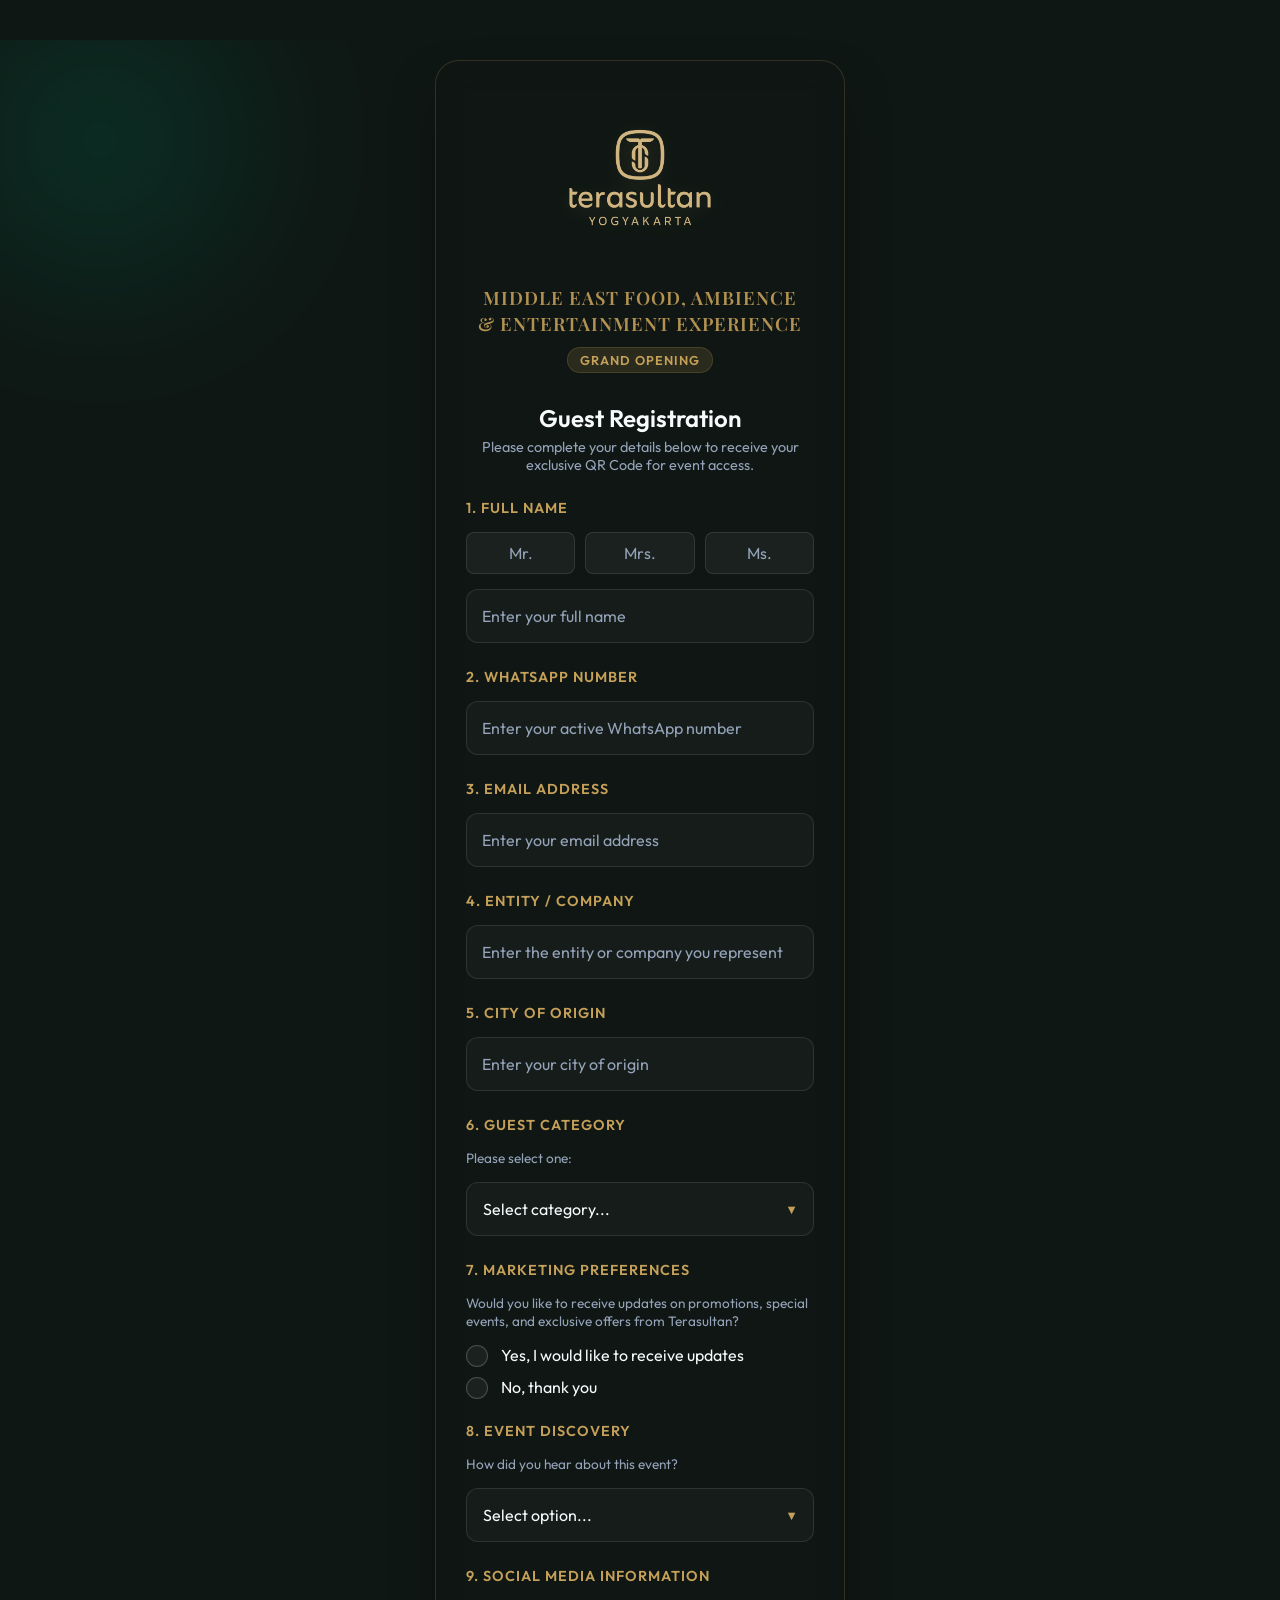
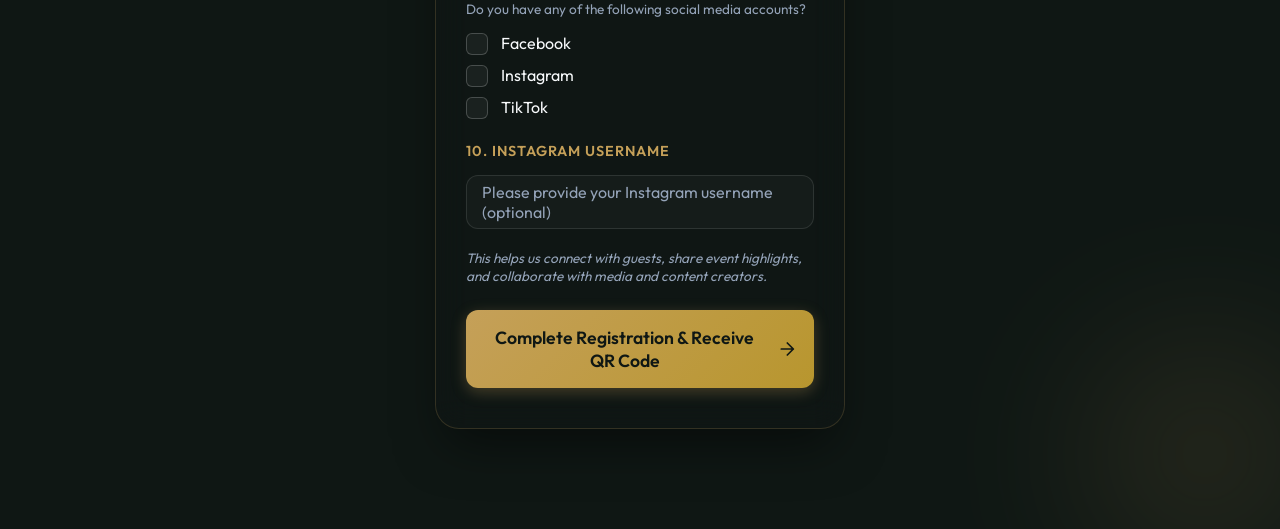
<file: index.html>
<!DOCTYPE html>
<html lang="id">
<head>
    <meta charset="UTF-8">
    <meta name="viewport" content="width=device-width, initial-scale=1.0">
    <title>Terasultan - Registrasi Grand Opening</title>
    <meta name="description" content="RSVP Grand Opening Terasultan Arabian Modern Restaurant.">
    <link rel="preconnect" href="https://fonts.googleapis.com">
    <link rel="preconnect" href="https://fonts.gstatic.com" crossorigin>
    <link href="https://fonts.googleapis.com/css2?family=Outfit:wght@300;400;500;600&family=Playfair+Display:wght@500;600;700&display=swap" rel="stylesheet">
    <link rel="stylesheet" href="style.css">
</head>
<body>
    <div class="background-elements">
        <div class="circle circle-1"></div>
        <div class="circle circle-2"></div>
    </div>

    <main class="container">
        <div class="glass-card" id="registration-card">
            <header class="header">
                <img src="Yogya-03.png" alt="Logo Terasultan" class="logo-image">
                <p class="tagline">MIDDLE EAST FOOD, AMBIENCE<br>& ENTERTAINMENT EXPERIENCE</p>
                <div class="badge" style="display:inline-block; margin-top:10px; padding: 4px 12px; background: rgba(197,160,89,0.15); color: var(--gold); border: 1px solid var(--card-border); border-radius: 20px; font-size: 0.8rem; font-weight: 600; letter-spacing: 1px;">GRAND OPENING</div>
            </header>

            <form id="registration-form" class="form" novalidate>
                <div class="form-header">
                    <h2>Guest Registration</h2>
                    <p>Please complete your details below to receive your exclusive QR Code for event access.</p>
                </div>

                <!-- 1. FULL NAME & TITLE -->
                <div class="form-group">
                    <label class="section-label">1. FULL NAME</label>
                    <div class="pill-group">
                        <input type="radio" id="title-mr" name="title" value="Mr." required>
                        <label for="title-mr" class="pill-label">Mr.</label>
                        
                        <input type="radio" id="title-mrs" name="title" value="Mrs.">
                        <label for="title-mrs" class="pill-label">Mrs.</label>
                        
                        <input type="radio" id="title-ms" name="title" value="Ms.">
                        <label for="title-ms" class="pill-label">Ms.</label>
                    </div>
                    <div class="input-group mt-2">
                        <input type="text" id="name" name="name" required placeholder=" ">
                        <label for="name">Enter your full name</label>
                    </div>
                </div>

                <!-- 2. WHATSAPP NUMBER -->
                <div class="form-group">
                    <label class="section-label">2. WHATSAPP NUMBER</label>
                    <div class="input-group mt-1">
                        <input type="tel" id="phone" name="phone" required placeholder=" ">
                        <label for="phone">Enter your active WhatsApp number</label>
                    </div>
                </div>

                <!-- 3. EMAIL ADDRESS -->
                <div class="form-group">
                    <label class="section-label">3. EMAIL ADDRESS</label>
                    <div class="input-group mt-1">
                        <input type="email" id="email" name="email" required placeholder=" ">
                        <label for="email">Enter your email address</label>
                    </div>
                </div>

                <!-- 4. ENTITY / COMPANY -->
                <div class="form-group">
                    <label class="section-label">4. ENTITY / COMPANY</label>
                    <div class="input-group mt-1">
                        <input type="text" id="company" name="company" required placeholder=" ">
                        <label for="company">Enter the entity or company you represent</label>
                    </div>
                </div>

                <!-- 5. CITY OF ORIGIN -->
                <div class="form-group">
                    <label class="section-label">5. CITY OF ORIGIN</label>
                    <div class="input-group mt-1">
                        <input type="text" id="city" name="city" list="cities" required placeholder=" ">
                        <label for="city">Enter your city of origin</label>
                    </div>
                    <datalist id="cities">
                        <option value="Kabupaten Aceh Barat">
                        <option value="Kabupaten Aceh Timur">
                        <option value="Kabupaten Buru Selatan">
                        <option value="Kabupaten Buton">
                        <option value="Kabupaten Buton Utara">
                        <option value="Kabupaten Ciamis">
                        <option value="Kabupaten Cianjur">
                        <option value="Kabupaten Cilacap">
                        <option value="Kota Cilegon">
                        <option value="Kota Cimahi">
                        <option value="Kabupaten Cirebon">
                        <option value="Kota Cirebon">
                        <option value="Kabupaten Aceh Utara">
                        <option value="Kabupaten Dairi">
                        <option value="Kabupaten Deiyai (Deliyai)">
                        <option value="Kabupaten Deli Serdang">
                        <option value="Kabupaten Demak">
                        <option value="Kota Denpasar">
                        <option value="Kota Depok">
                        <option value="Kabupaten Dharmasraya">
                        <option value="Kabupaten Dogiyai">
                        <option value="Kabupaten Dompu">
                        <option value="Kabupaten Donggala">
                        <option value="Kabupaten Agam">
                        <option value="Kota Dumai">
                        <option value="Kabupaten Empat Lawang">
                        <option value="Kabupaten Ende">
                        <option value="Kabupaten Enrekang">
                        <option value="Kabupaten Fakfak">
                        <option value="Kabupaten Flores Timur">
                        <option value="Kabupaten Garut">
                        <option value="Kabupaten Gayo Lues">
                        <option value="Kabupaten Gianyar">
                        <option value="Kabupaten Gorontalo">
                        <option value="Kabupaten Alor">
                        <option value="Kota Gorontalo">
                        <option value="Kabupaten Gorontalo Utara">
                        <option value="Kabupaten Gowa">
                        <option value="Kabupaten Gresik">
                        <option value="Kabupaten Grobogan">
                        <option value="Kabupaten Gunung Kidul">
                        <option value="Kabupaten Gunung Mas">
                        <option value="Kota Gunungsitoli">
                        <option value="Kabupaten Halmahera Barat">
                        <option value="Kabupaten Halmahera Selatan">
                        <option value="Kota Ambon">
                        <option value="Kabupaten Halmahera Tengah">
                        <option value="Kabupaten Halmahera Timur">
                        <option value="Kabupaten Halmahera Utara">
                        <option value="Kabupaten Hulu Sungai Selatan">
                        <option value="Kabupaten Hulu Sungai Tengah">
                        <option value="Kabupaten Hulu Sungai Utara">
                        <option value="Kabupaten Humbang Hasundutan">
                        <option value="Kabupaten Indragiri Hilir">
                        <option value="Kabupaten Indragiri Hulu">
                        <option value="Kabupaten Indramayu">
                        <option value="Kabupaten Asahan">
                        <option value="Kabupaten Intan Jaya">
                        <option value="Kota Jakarta Barat">
                        <option value="Kota Jakarta Pusat">
                        <option value="Kota Jakarta Selatan">
                        <option value="Kota Jakarta Timur">
                        <option value="Kota Jakarta Utara">
                        <option value="Kota Jambi">
                        <option value="Kabupaten Jayapura">
                        <option value="Kota Jayapura">
                        <option value="Kabupaten Jayawijaya">
                        <option value="Kabupaten Asmat">
                        <option value="Kabupaten Jember">
                        <option value="Kabupaten Jembrana">
                        <option value="Kabupaten Jeneponto">
                        <option value="Kabupaten Jepara">
                        <option value="Kabupaten Jombang">
                        <option value="Kabupaten Kaimana">
                        <option value="Kabupaten Kampar">
                        <option value="Kabupaten Kapuas">
                        <option value="Kabupaten Kapuas Hulu">
                        <option value="Kabupaten Karanganyar">
                        <option value="Kabupaten Badung">
                        <option value="Kabupaten Karangasem">
                        <option value="Kabupaten Karawang">
                        <option value="Kabupaten Karimun">
                        <option value="Kabupaten Karo">
                        <option value="Kabupaten Katingan">
                        <option value="Kabupaten Kaur">
                        <option value="Kabupaten Kayong Utara">
                        <option value="Kabupaten Kebumen">
                        <option value="Kabupaten Kediri">
                        <option value="Kota Kediri">
                        <option value="Kabupaten Balangan">
                        <option value="Kabupaten Keerom">
                        <option value="Kabupaten Kendal">
                        <option value="Kota Kendari">
                        <option value="Kabupaten Kepahiang">
                        <option value="Kabupaten Kepulauan Anambas">
                        <option value="Kabupaten Kepulauan Aru">
                        <option value="Kabupaten Kepulauan Mentawai">
                        <option value="Kabupaten Kepulauan Meranti">
                        <option value="Kabupaten Kepulauan Sangihe">
                        <option value="Kabupaten Kepulauan Seribu">
                        <option value="Kota Balikpapan">
                        <option value="Kabupaten Kepulauan Siau Tagulandang Biaro (Sitaro)">
                        <option value="Kabupaten Kepulauan Sula">
                        <option value="Kabupaten Kepulauan Talaud">
                        <option value="Kabupaten Kepulauan Yapen (Yapen Waropen)">
                        <option value="Kabupaten Kerinci">
                        <option value="Kabupaten Ketapang">
                        <option value="Kabupaten Klaten">
                        <option value="Kabupaten Klungkung">
                        <option value="Kabupaten Kolaka">
                        <option value="Kabupaten Kolaka Utara">
                        <option value="Kabupaten Aceh Barat Daya">
                        <option value="Kota Banda Aceh">
                        <option value="Kabupaten Konawe">
                        <option value="Kabupaten Konawe Selatan">
                        <option value="Kabupaten Konawe Utara">
                        <option value="Kabupaten Kotabaru">
                        <option value="Kota Kotamobagu">
                        <option value="Kabupaten Kotawaringin Barat">
                        <option value="Kabupaten Kotawaringin Timur">
                        <option value="Kabupaten Kuantan Singingi">
                        <option value="Kabupaten Kubu Raya">
                        <option value="Kabupaten Kudus">
                        <option value="Kota Bandar Lampung">
                        <option value="Kabupaten Kulon Progo">
                        <option value="Kabupaten Kuningan">
                        <option value="Kabupaten Kupang">
                        <option value="Kota Kupang">
                        <option value="Kabupaten Kutai Barat">
                        <option value="Kabupaten Kutai Kartanegara">
                        <option value="Kabupaten Kutai Timur">
                        <option value="Kabupaten Labuhan Batu">
                        <option value="Kabupaten Labuhan Batu Selatan">
                        <option value="Kabupaten Labuhan Batu Utara">
                        <option value="Kabupaten Bandung">
                        <option value="Kabupaten Lahat">
                        <option value="Kabupaten Lamandau">
                        <option value="Kabupaten Lamongan">
                        <option value="Kabupaten Lampung Barat">
                        <option value="Kabupaten Lampung Selatan">
                        <option value="Kabupaten Lampung Tengah">
                        <option value="Kabupaten Lampung Timur">
                        <option value="Kabupaten Lampung Utara">
                        <option value="Kabupaten Landak">
                        <option value="Kabupaten Langkat">
                        <option value="Kota Bandung">
                        <option value="Kota Langsa">
                        <option value="Kabupaten Lanny Jaya">
                        <option value="Kabupaten Lebak">
                        <option value="Kabupaten Lebong">
                        <option value="Kabupaten Lembata">
                        <option value="Kota Lhokseumawe">
                        <option value="Kabupaten Lima Puluh Koto/Kota">
                        <option value="Kabupaten Lingga">
                        <option value="Kabupaten Lombok Barat">
                        <option value="Kabupaten Lombok Tengah">
                        <option value="Kabupaten Bandung Barat">
                        <option value="Kabupaten Lombok Timur">
                        <option value="Kabupaten Lombok Utara">
                        <option value="Kota Lubuk Linggau">
                        <option value="Kabupaten Lumajang">
                        <option value="Kabupaten Luwu">
                        <option value="Kabupaten Luwu Timur">
                        <option value="Kabupaten Luwu Utara">
                        <option value="Kabupaten Madiun">
                        <option value="Kota Madiun">
                        <option value="Kabupaten Magelang">
                        <option value="Kabupaten Banggai">
                        <option value="Kota Magelang">
                        <option value="Kabupaten Magetan">
                        <option value="Kabupaten Majalengka">
                        <option value="Kabupaten Majene">
                        <option value="Kota Makassar">
                        <option value="Kabupaten Malang">
                        <option value="Kota Malang">
                        <option value="Kabupaten Malinau">
                        <option value="Kabupaten Maluku Barat Daya">
                        <option value="Kabupaten Maluku Tengah">
                        <option value="Kabupaten Banggai Kepulauan">
                        <option value="Kabupaten Maluku Tenggara">
                        <option value="Kabupaten Maluku Tenggara Barat">
                        <option value="Kabupaten Mamasa">
                        <option value="Kabupaten Mamberamo Raya">
                        <option value="Kabupaten Mamberamo Tengah">
                        <option value="Kabupaten Mamuju">
                        <option value="Kabupaten Mamuju Utara">
                        <option value="Kota Manado">
                        <option value="Kabupaten Mandailing Natal">
                        <option value="Kabupaten Manggarai">
                        <option value="Kabupaten Bangka">
                        <option value="Kabupaten Manggarai Barat">
                        <option value="Kabupaten Manggarai Timur">
                        <option value="Kabupaten Manokwari">
                        <option value="Kabupaten Manokwari Selatan">
                        <option value="Kabupaten Mappi">
                        <option value="Kabupaten Maros">
                        <option value="Kota Mataram">
                        <option value="Kabupaten Maybrat">
                        <option value="Kota Medan">
                        <option value="Kabupaten Melawi">
                        <option value="Kabupaten Bangka Barat">
                        <option value="Kabupaten Merangin">
                        <option value="Kabupaten Merauke">
                        <option value="Kabupaten Mesuji">
                        <option value="Kota Metro">
                        <option value="Kabupaten Mimika">
                        <option value="Kabupaten Minahasa">
                        <option value="Kabupaten Minahasa Selatan">
                        <option value="Kabupaten Minahasa Tenggara">
                        <option value="Kabupaten Minahasa Utara">
                        <option value="Kabupaten Mojokerto">
                        <option value="Kabupaten Bangka Selatan">
                        <option value="Kota Mojokerto">
                        <option value="Kabupaten Morowali">
                        <option value="Kabupaten Muara Enim">
                        <option value="Kabupaten Muaro Jambi">
                        <option value="Kabupaten Muko Muko">
                        <option value="Kabupaten Muna">
                        <option value="Kabupaten Murung Raya">
                        <option value="Kabupaten Musi Banyuasin">
                        <option value="Kabupaten Musi Rawas">
                        <option value="Kabupaten Nabire">
                        <option value="Kabupaten Aceh Besar">
                        <option value="Kabupaten Bangka Tengah">
                        <option value="Kabupaten Nagan Raya">
                        <option value="Kabupaten Nagekeo">
                        <option value="Kabupaten Natuna">
                        <option value="Kabupaten Nduga">
                        <option value="Kabupaten Ngada">
                        <option value="Kabupaten Nganjuk">
                        <option value="Kabupaten Ngawi">
                        <option value="Kabupaten Nias">
                        <option value="Kabupaten Nias Barat">
                        <option value="Kabupaten Nias Selatan">
                        <option value="Kabupaten Bangkalan">
                        <option value="Kabupaten Nias Utara">
                        <option value="Kabupaten Nunukan">
                        <option value="Kabupaten Ogan Ilir">
                        <option value="Kabupaten Ogan Komering Ilir">
                        <option value="Kabupaten Ogan Komering Ulu">
                        <option value="Kabupaten Ogan Komering Ulu Selatan">
                        <option value="Kabupaten Ogan Komering Ulu Timur">
                        <option value="Kabupaten Pacitan">
                        <option value="Kota Padang">
                        <option value="Kabupaten Padang Lawas">
                        <option value="Kabupaten Bangli">
                        <option value="Kabupaten Padang Lawas Utara">
                        <option value="Kota Padang Panjang">
                        <option value="Kabupaten Padang Pariaman">
                        <option value="Kota Padang Sidempuan">
                        <option value="Kota Pagar Alam">
                        <option value="Kabupaten Pakpak Bharat">
                        <option value="Kota Palangka Raya">
                        <option value="Kota Palembang">
                        <option value="Kota Palopo">
                        <option value="Kota Palu">
                        <option value="Kabupaten Banjar">
                        <option value="Kabupaten Pamekasan">
                        <option value="Kabupaten Pandeglang">
                        <option value="Kabupaten Pangandaran">
                        <option value="Kabupaten Pangkajene Kepulauan">
                        <option value="Kota Pangkal Pinang">
                        <option value="Kabupaten Paniai">
                        <option value="Kota Parepare">
                        <option value="Kota Pariaman">
                        <option value="Kabupaten Parigi Moutong">
                        <option value="Kabupaten Pasaman">
                        <option value="Kota Banjar">
                        <option value="Kabupaten Pasaman Barat">
                        <option value="Kabupaten Paser">
                        <option value="Kabupaten Pasuruan">
                        <option value="Kota Pasuruan">
                        <option value="Kabupaten Pati">
                        <option value="Kota Payakumbuh">
                        <option value="Kabupaten Pegunungan Arfak">
                        <option value="Kabupaten Pegunungan Bintang">
                        <option value="Kabupaten Pekalongan">
                        <option value="Kota Pekalongan">
                        <option value="Kota Banjarbaru">
                        <option value="Kota Pekanbaru">
                        <option value="Kabupaten Pelalawan">
                        <option value="Kabupaten Pemalang">
                        <option value="Kota Pematang Siantar">
                        <option value="Kabupaten Penajam Paser Utara">
                        <option value="Kabupaten Pesawaran">
                        <option value="Kabupaten Pesisir Barat">
                        <option value="Kabupaten Pesisir Selatan">
                        <option value="Kabupaten Pidie">
                        <option value="Kabupaten Pidie Jaya">
                        <option value="Kota Banjarmasin">
                        <option value="Kabupaten Pinrang">
                        <option value="Kabupaten Pohuwato">
                        <option value="Kabupaten Polewali Mandar">
                        <option value="Kabupaten Ponorogo">
                        <option value="Kabupaten Pontianak">
                        <option value="Kota Pontianak">
                        <option value="Kabupaten Poso">
                        <option value="Kota Prabumulih">
                        <option value="Kabupaten Pringsewu">
                        <option value="Kabupaten Probolinggo">
                        <option value="Kabupaten Banjarnegara">
                        <option value="Kota Probolinggo">
                        <option value="Kabupaten Pulang Pisau">
                        <option value="Kabupaten Pulau Morotai">
                        <option value="Kabupaten Puncak">
                        <option value="Kabupaten Puncak Jaya">
                        <option value="Kabupaten Purbalingga">
                        <option value="Kabupaten Purwakarta">
                        <option value="Kabupaten Purworejo">
                        <option value="Kabupaten Raja Ampat">
                        <option value="Kabupaten Rejang Lebong">
                        <option value="Kabupaten Bantaeng">
                        <option value="Kabupaten Rembang">
                        <option value="Kabupaten Rokan Hilir">
                        <option value="Kabupaten Rokan Hulu">
                        <option value="Kabupaten Rote Ndao">
                        <option value="Kota Sabang">
                        <option value="Kabupaten Sabu Raijua">
                        <option value="Kota Salatiga">
                        <option value="Kota Samarinda">
                        <option value="Kabupaten Sambas">
                        <option value="Kabupaten Samosir">
                        <option value="Kabupaten Bantul">
                        <option value="Kabupaten Sampang">
                        <option value="Kabupaten Sanggau">
                        <option value="Kabupaten Sarmi">
                        <option value="Kabupaten Sarolangun">
                        <option value="Kota Sawah Lunto">
                        <option value="Kabupaten Sekadau">
                        <option value="Kabupaten Selayar (Kepulauan Selayar)">
                        <option value="Kabupaten Seluma">
                        <option value="Kabupaten Semarang">
                        <option value="Kota Semarang">
                        <option value="Kabupaten Aceh Jaya">
                        <option value="Kabupaten Banyuasin">
                        <option value="Kabupaten Seram Bagian Barat">
                        <option value="Kabupaten Seram Bagian Timur">
                        <option value="Kabupaten Serang">
                        <option value="Kota Serang">
                        <option value="Kabupaten Serdang Bedagai">
                        <option value="Kabupaten Seruyan">
                        <option value="Kabupaten Siak">
                        <option value="Kota Sibolga">
                        <option value="Kabupaten Sidenreng Rappang/Rapang">
                        <option value="Kabupaten Sidoarjo">
                        <option value="Kabupaten Banyumas">
                        <option value="Kabupaten Sigi">
                        <option value="Kabupaten Sijunjung (Sawah Lunto Sijunjung)">
                        <option value="Kabupaten Sikka">
                        <option value="Kabupaten Simalungun">
                        <option value="Kabupaten Simeulue">
                        <option value="Kota Singkawang">
                        <option value="Kabupaten Sinjai">
                        <option value="Kabupaten Sintang">
                        <option value="Kabupaten Situbondo">
                        <option value="Kabupaten Sleman">
                        <option value="Kabupaten Banyuwangi">
                        <option value="Kabupaten Solok">
                        <option value="Kota Solok">
                        <option value="Kabupaten Solok Selatan">
                        <option value="Kabupaten Soppeng">
                        <option value="Kabupaten Sorong">
                        <option value="Kota Sorong">
                        <option value="Kabupaten Sorong Selatan">
                        <option value="Kabupaten Sragen">
                        <option value="Kabupaten Subang">
                        <option value="Kota Subulussalam">
                        <option value="Kabupaten Barito Kuala">
                        <option value="Kabupaten Sukabumi">
                        <option value="Kota Sukabumi">
                        <option value="Kabupaten Sukamara">
                        <option value="Kabupaten Sukoharjo">
                        <option value="Kabupaten Sumba Barat">
                        <option value="Kabupaten Sumba Barat Daya">
                        <option value="Kabupaten Sumba Tengah">
                        <option value="Kabupaten Sumba Timur">
                        <option value="Kabupaten Sumbawa">
                        <option value="Kabupaten Sumbawa Barat">
                        <option value="Kabupaten Barito Selatan">
                        <option value="Kabupaten Sumedang">
                        <option value="Kabupaten Sumenep">
                        <option value="Kota Sungaipenuh">
                        <option value="Kabupaten Supiori">
                        <option value="Kota Surabaya">
                        <option value="Kota Surakarta (Solo)">
                        <option value="Kabupaten Tabalong">
                        <option value="Kabupaten Tabanan">
                        <option value="Kabupaten Takalar">
                        <option value="Kabupaten Tambrauw">
                        <option value="Kabupaten Barito Timur">
                        <option value="Kabupaten Tana Tidung">
                        <option value="Kabupaten Tana Toraja">
                        <option value="Kabupaten Tanah Bumbu">
                        <option value="Kabupaten Tanah Datar">
                        <option value="Kabupaten Tanah Laut">
                        <option value="Kabupaten Tangerang">
                        <option value="Kota Tangerang">
                        <option value="Kota Tangerang Selatan">
                        <option value="Kabupaten Tanggamus">
                        <option value="Kota Tanjung Balai">
                        <option value="Kabupaten Barito Utara">
                        <option value="Kabupaten Tanjung Jabung Barat">
                        <option value="Kabupaten Tanjung Jabung Timur">
                        <option value="Kota Tanjung Pinang">
                        <option value="Kabupaten Tapanuli Selatan">
                        <option value="Kabupaten Tapanuli Tengah">
                        <option value="Kabupaten Tapanuli Utara">
                        <option value="Kabupaten Tapin">
                        <option value="Kota Tarakan">
                        <option value="Kabupaten Tasikmalaya">
                        <option value="Kota Tasikmalaya">
                        <option value="Kabupaten Barru">
                        <option value="Kota Tebing Tinggi">
                        <option value="Kabupaten Tebo">
                        <option value="Kabupaten Tegal">
                        <option value="Kota Tegal">
                        <option value="Kabupaten Teluk Bintuni">
                        <option value="Kabupaten Teluk Wondama">
                        <option value="Kabupaten Temanggung">
                        <option value="Kota Ternate">
                        <option value="Kota Tidore Kepulauan">
                        <option value="Kabupaten Timor Tengah Selatan">
                        <option value="Kota Batam">
                        <option value="Kabupaten Timor Tengah Utara">
                        <option value="Kabupaten Toba Samosir">
                        <option value="Kabupaten Tojo Una-Una">
                        <option value="Kabupaten Toli-Toli">
                        <option value="Kabupaten Tolikara">
                        <option value="Kota Tomohon">
                        <option value="Kabupaten Toraja Utara">
                        <option value="Kabupaten Trenggalek">
                        <option value="Kota Tual">
                        <option value="Kabupaten Tuban">
                        <option value="Kabupaten Batang">
                        <option value="Kabupaten Tulang Bawang">
                        <option value="Kabupaten Tulang Bawang Barat">
                        <option value="Kabupaten Tulungagung">
                        <option value="Kabupaten Wajo">
                        <option value="Kabupaten Wakatobi">
                        <option value="Kabupaten Waropen">
                        <option value="Kabupaten Way Kanan">
                        <option value="Kabupaten Wonogiri">
                        <option value="Kabupaten Wonosobo">
                        <option value="Kabupaten Yahukimo">
                        <option value="Kabupaten Aceh Selatan">
                        <option value="Kabupaten Batang Hari">
                        <option value="Kabupaten Yalimo">
                        <option value="Kota Yogyakarta">
                        <option value="Kota Batu">
                        <option value="Kabupaten Batu Bara">
                        <option value="Kota Bau-Bau">
                        <option value="Kabupaten Bekasi">
                        <option value="Kota Bekasi">
                        <option value="Kabupaten Belitung">
                        <option value="Kabupaten Belitung Timur">
                        <option value="Kabupaten Belu">
                        <option value="Kabupaten Bener Meriah">
                        <option value="Kabupaten Aceh Singkil">
                        <option value="Kabupaten Bengkalis">
                        <option value="Kabupaten Bengkayang">
                        <option value="Kota Bengkulu">
                        <option value="Kabupaten Bengkulu Selatan">
                        <option value="Kabupaten Bengkulu Tengah">
                        <option value="Kabupaten Bengkulu Utara">
                        <option value="Kabupaten Berau">
                        <option value="Kabupaten Biak Numfor">
                        <option value="Kabupaten Bima">
                        <option value="Kota Bima">
                        <option value="Kabupaten Aceh Tamiang">
                        <option value="Kota Binjai">
                        <option value="Kabupaten Bintan">
                        <option value="Kabupaten Bireuen">
                        <option value="Kota Bitung">
                        <option value="Kabupaten Blitar">
                        <option value="Kota Blitar">
                        <option value="Kabupaten Blora">
                        <option value="Kabupaten Boalemo">
                        <option value="Kabupaten Bogor">
                        <option value="Kota Bogor">
                        <option value="Kabupaten Aceh Tengah">
                        <option value="Kabupaten Bojonegoro">
                        <option value="Kabupaten Bolaang Mongondow (Bolmong)">
                        <option value="Kabupaten Bolaang Mongondow Selatan">
                        <option value="Kabupaten Bolaang Mongondow Timur">
                        <option value="Kabupaten Bolaang Mongondow Utara">
                        <option value="Kabupaten Bombana">
                        <option value="Kabupaten Bondowoso">
                        <option value="Kabupaten Bone">
                        <option value="Kabupaten Bone Bolango">
                        <option value="Kota Bontang">
                        <option value="Kabupaten Aceh Tenggara">
                        <option value="Kabupaten Boven Digoel">
                        <option value="Kabupaten Boyolali">
                        <option value="Kabupaten Brebes">
                        <option value="Kota Bukittinggi">
                        <option value="Kabupaten Buleleng">
                        <option value="Kabupaten Bulukumba">
                        <option value="Kabupaten Bulungan (Bulongan)">
                        <option value="Kabupaten Bungo">
                        <option value="Kabupaten Buol">
                        <option value="Kabupaten Buru">
                    </datalist>
                </div>

                <!-- 6. GUEST CATEGORY -->
                <div class="form-group">
                    <label class="section-label">6. GUEST CATEGORY</label>
                    <p class="helper-text">Please select one:</p>
                    <div class="select-wrapper mt-1">
                        <select id="category" name="category" required>
                            <option value="" disabled selected>Select category...</option>
                            <option value="Business Partner">Business Partner</option>
                            <option value="Community Representative">Community Representative</option>
                            <option value="Government Representative">Government Representative</option>
                            <option value="Influencer / KOL">Influencer / KOL</option>
                            <option value="Internal Management">Internal Management</option>
                            <option value="Investor">Investor</option>
                            <option value="Media Representative">Media Representative</option>
                            <option value="Vendor / Supplier">Vendor / Supplier</option>
                            <option value="VIP Customer">VIP Customer</option>
                            <option value="Other">Other</option>
                        </select>
                    </div>
                </div>

                <!-- 7. MARKETING PREFERENCES -->
                <div class="form-group">
                    <label class="section-label">7. MARKETING PREFERENCES</label>
                    <p class="helper-text">Would you like to receive updates on promotions, special events, and exclusive offers from Terasultan?</p>
                    <div class="radio-group mt-2">
                        <label class="custom-radio">
                            <input type="radio" name="marketing" value="Yes" required>
                            <span class="radio-mark"></span>
                            Yes, I would like to receive updates
                        </label>
                        <label class="custom-radio">
                            <input type="radio" name="marketing" value="No">
                            <span class="radio-mark"></span>
                            No, thank you
                        </label>
                    </div>
                </div>

                <!-- 8. EVENT DISCOVERY -->
                <div class="form-group">
                    <label class="section-label">8. EVENT DISCOVERY</label>
                    <p class="helper-text">How did you hear about this event?</p>
                    <div class="select-wrapper mt-1">
                        <select id="discovery" name="discovery" required>
                            <option value="" disabled selected>Select option...</option>
                            <option value="Business Referral">Business Referral</option>
                            <option value="Instagram">Instagram</option>
                            <option value="Media Publication">Media Publication</option>
                            <option value="Personal Invitation">Personal Invitation</option>
                            <option value="TikTok">TikTok</option>
                            <option value="Other">Other</option>
                        </select>
                    </div>
                </div>

                <!-- 9. SOCIAL MEDIA INFORMATION -->
                <div class="form-group">
                    <label class="section-label">9. SOCIAL MEDIA INFORMATION</label>
                    <p class="helper-text">Do you have any of the following social media accounts?</p>
                    <div class="checkbox-group mt-2">
                        <label class="custom-checkbox">
                            <input type="checkbox" name="social" value="Facebook">
                            <span class="checkmark"></span>
                            Facebook
                        </label>
                        <label class="custom-checkbox">
                            <input type="checkbox" name="social" value="Instagram">
                            <span class="checkmark"></span>
                            Instagram
                        </label>
                        <label class="custom-checkbox">
                            <input type="checkbox" name="social" value="TikTok">
                            <span class="checkmark"></span>
                            TikTok
                        </label>
                    </div>
                </div>

                <!-- 10. INSTAGRAM USERNAME -->
                <div class="form-group">
                    <label class="section-label">10. INSTAGRAM USERNAME</label>
                    <div class="input-group mt-1">
                        <input type="text" id="ig_username" name="ig_username" placeholder=" ">
                        <label for="ig_username">Please provide your Instagram username (optional)</label>
                    </div>
                    <p class="helper-text italic mt-1">This helps us connect with guests, share event highlights, and collaborate with media and content creators.</p>
                </div>

                <div id="error-message" class="error-message hidden"></div>
                <button type="submit" class="submit-btn mt-3">
                    <span>Complete Registration & Receive QR Code</span>
                    <svg class="arrow-icon" width="24" height="24" viewBox="0 0 24 24" fill="none" stroke="currentColor" stroke-width="2" stroke-linecap="round" stroke-linejoin="round"><path d="M5 12h14M12 5l7 7-7 7"/></svg>
                </button>
            </form>
        </div>

        <div class="glass-card success-dashboard hidden" id="success-card">
            <div class="dashboard-header">
                <h2>Registration Complete!</h2>
                <p>Welcome to the Grand Opening of Terasultan. Here is your exclusive access and information.</p>
            </div>

            <div class="dashboard-content">
                <!-- QR Code Section (Temporarily Hidden)
                <div class="dashboard-section qr-section">
                    <h3>Your Access QR Code</h3>
                    <div class="qr-container">
                        <img src="Teras_Sultan_QR_Logo.png" alt="Your Access QR Code" class="qr-code" onclick="openLightbox(this)" style="cursor: pointer;">
                    </div>
                    <p class="helper-text">Please present this QR code at the entrance.</p>
                </div>
                -->

                <!-- Video Section -->
                <div class="dashboard-section video-section">
                    <h3>Experience Terasultan</h3>
                    <video id="promo-video-1" controls playsinline webkit-playsinline preload="none" style="width: 100%; height: auto; background: #000; border-radius: 12px; border: 1px solid rgba(197, 160, 89, 0.2); margin-bottom: 15px;">
                        <source data-src="https://pub-2c0ae6658fac49a294e02ccbd3794db4.r2.dev/Video_1.mp4" type="video/mp4">
                        Your browser does not support the video tag.
                    </video>
                    <video id="promo-video-2" controls playsinline webkit-playsinline preload="none" style="width: 100%; height: auto; background: #000; border-radius: 12px; border: 1px solid rgba(197, 160, 89, 0.2);">
                        <source data-src="https://pub-2c0ae6658fac49a294e02ccbd3794db4.r2.dev/Drone%20FPV_2.mp4" type="video/mp4">
                        Your browser does not support the video tag.
                    </video>
                </div>

                <!-- Promos & Menus -->
                <div class="dashboard-section promos-section">
                    <div style="text-align: center; margin-bottom: 25px;">
                        <a href="https://drive.google.com/file/d/171t7LKWxi6oz7U37cyhUxlpqM4Ee0wbI/view" target="_blank" class="submit-btn" style="display: inline-flex; width: auto; padding: 12px 24px; text-decoration: none; font-size: 1rem;">
                            <span>Lihat Buku Menu (PDF)</span>
                            <svg class="arrow-icon" width="20" height="20" viewBox="0 0 24 24" fill="none" stroke="currentColor" stroke-width="2" stroke-linecap="round" stroke-linejoin="round"><path d="M14 2H6a2 2 0 0 0-2 2v16a2 2 0 0 0 2 2h12a2 2 0 0 0 2-2V8z"></path><polyline points="14 2 14 8 20 8"></polyline></svg>
                        </a>
                    </div>
                    <h3>Exclusive Promos & Menu</h3>
                    <div class="slider-container">
                        <div class="slider" id="promo-slider">
                            <div class="slide active">
                                <img src="promo1.jpeg" alt="Grand Opening Menu" class="slider-img" onclick="openLightbox(this)">
                                <div class="slide-caption">Grand Opening Menu</div>
                            </div>
                            <div class="slide">
                                <img src="promo2.jpeg" alt="Special VIP Offer" class="slider-img" onclick="openLightbox(this)">
                                <div class="slide-caption">Special VIP Offer</div>
                            </div>
                            <div class="slide">
                                <img src="promo3.jpeg" alt="Terasultan Ambience" class="slider-img" onclick="openLightbox(this)">
                                <div class="slide-caption">Terasultan Ambience</div>
                            </div>
                            <div class="slide">
                                <img src="promo4.jpeg" alt="Exclusive Signature Dish" class="slider-img" onclick="openLightbox(this)">
                                <div class="slide-caption">Signature Cuisine</div>
                            </div>
                        </div>
                        <button class="slider-nav prev" onclick="moveSlide(-1)">&#10094;</button>
                        <button class="slider-nav next" onclick="moveSlide(1)">&#10095;</button>
                        <div class="slider-dots" id="slider-dots"></div>
                    </div>
                </div>
            </div>
        </div>
    </main>

    <!-- Lightbox Modal -->
    <div id="lightbox" class="lightbox hidden" onclick="this.classList.add('hidden')">
        <span class="close-lightbox">&times;</span>
        <img class="lightbox-content" id="lightbox-img">
        <div id="lightbox-caption"></div>
    </div>

    <script src="script.js"></script>
</body>
</html>
</file>
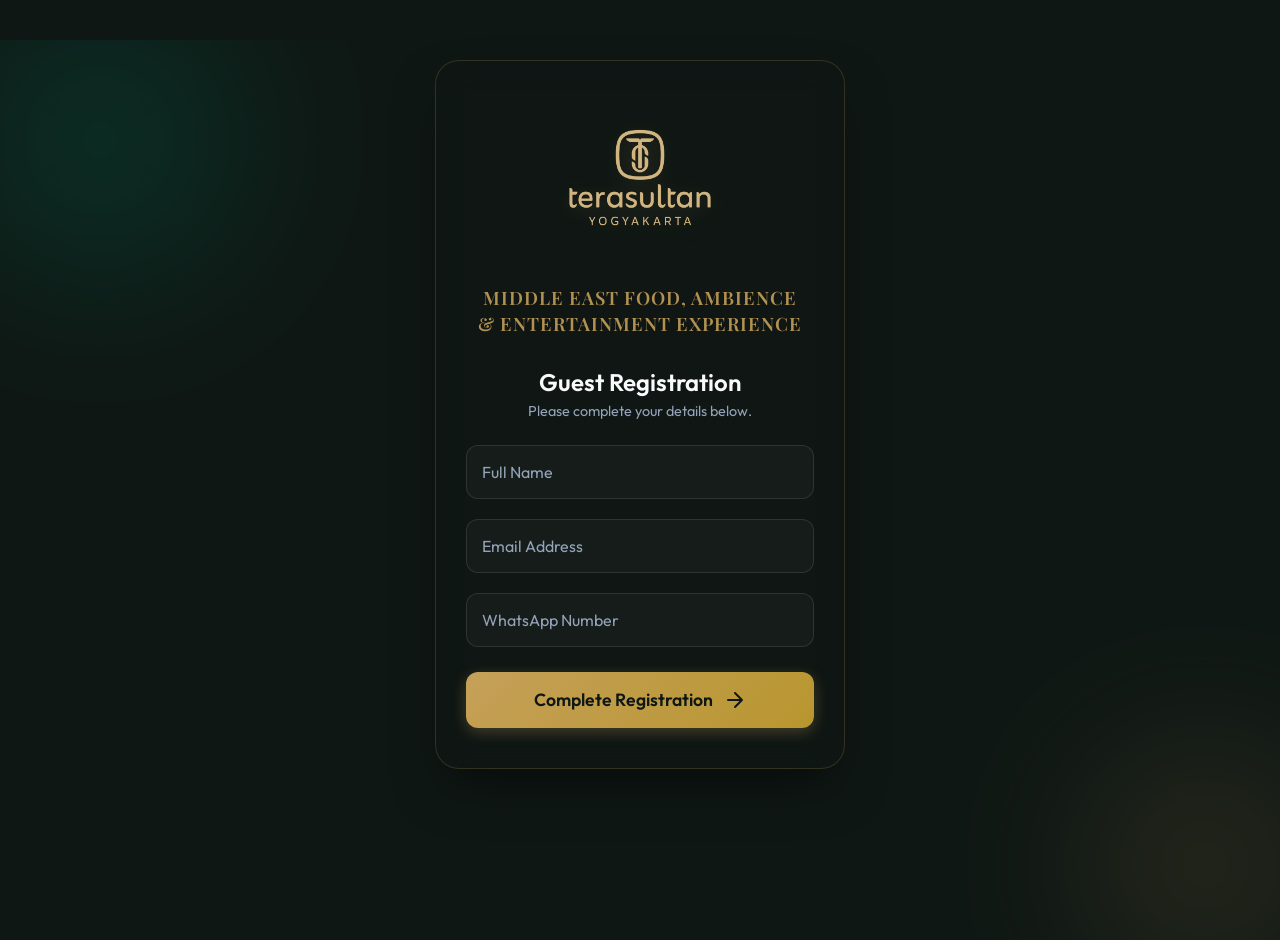
<file: simple.html>
<!DOCTYPE html>
<html lang="id">
<head>
    <meta charset="UTF-8">
    <meta name="viewport" content="width=device-width, initial-scale=1.0">
    <title>Terasultan - Registrasi Sederhana</title>
    <meta name="description" content="RSVP Terasultan Arabian Modern Restaurant.">
    <link rel="preconnect" href="https://fonts.googleapis.com">
    <link rel="preconnect" href="https://fonts.gstatic.com" crossorigin>
    <link href="https://fonts.googleapis.com/css2?family=Outfit:wght@300;400;500;600&family=Playfair+Display:wght@500;600;700&display=swap" rel="stylesheet">
    <link rel="stylesheet" href="style.css">
</head>
<body>
    <div class="background-elements">
        <div class="circle circle-1"></div>
        <div class="circle circle-2"></div>
    </div>

    <main class="container">
        <div class="glass-card" id="registration-card">
            <header class="header">
                <img src="Yogya-03.png" alt="Logo Terasultan" class="logo-image">
                <p class="tagline">MIDDLE EAST FOOD, AMBIENCE<br>& ENTERTAINMENT EXPERIENCE</p>
            </header>

            <form id="registration-form" class="form" novalidate>
                <div class="form-header">
                    <h2>Guest Registration</h2>
                    <p>Please complete your details below.</p>
                </div>

                <div class="input-group mt-3">
                    <input type="text" id="name" name="name" required placeholder=" ">
                    <label for="name">Full Name</label>
                </div>

                <div class="input-group">
                    <input type="email" id="email" name="email" required placeholder=" ">
                    <label for="email">Email Address</label>
                </div>

                <div class="input-group">
                    <input type="tel" id="phone" name="phone" required placeholder=" ">
                    <label for="phone">WhatsApp Number</label>
                </div>

                <div id="error-message" class="error-message hidden"></div>
                <button type="submit" class="submit-btn mt-3">
                    <span>Complete Registration</span>
                    <svg class="arrow-icon" width="24" height="24" viewBox="0 0 24 24" fill="none" stroke="currentColor" stroke-width="2" stroke-linecap="round" stroke-linejoin="round"><path d="M5 12h14M12 5l7 7-7 7"/></svg>
                </button>
            </form>
        </div>

        <div class="glass-card success-card hidden" id="success-card">
            <div class="success-icon">
                <svg width="64" height="64" viewBox="0 0 24 24" fill="none" stroke="currentColor" stroke-width="2" stroke-linecap="round" stroke-linejoin="round"><path d="M22 11.08V12a10 10 0 1 1-5.93-9.14"/><polyline points="22 4 12 14.01 9 11.01"/></svg>
            </div>
            <h2>Terima Kasih!</h2>
            <p>RSVP Anda telah berhasil disimpan. Terima kasih dan selamat menikmati Grand Opening Terasultan.</p>
        </div>
    </main>

    <script src="script.js"></script>
</body>
</html>
</file>
<file: style.css>
:root {
    --bg-dark: #0f1714;
    --gold: #c5a059;
    --gold-light: #e8d3a2;
    --emerald: #064e3b;
    --emerald-light: #059669;
    --text-main: #f8fafc;
    --text-muted: #94a3b8;
    --card-bg: rgba(15, 23, 20, 0.6);
    --card-border: rgba(197, 160, 89, 0.2);
}

* {
    margin: 0;
    padding: 0;
    box-sizing: border-box;
}

body {
    font-family: 'Outfit', sans-serif;
    background-color: var(--bg-dark);
    color: var(--text-main);
    min-height: 100vh;
    display: flex;
    justify-content: center;
    align-items: flex-start;
    padding: 40px 0;
    position: relative;
    overflow-x: hidden;
    overflow-y: auto;
}

/* Background Effects */
.background-elements {
    position: absolute;
    width: 100%;
    height: 100%;
    z-index: 0;
    overflow: hidden;
}

.circle {
    position: absolute;
    border-radius: 50%;
    filter: blur(80px);
    opacity: 0.4;
    animation: float 10s infinite ease-in-out alternate;
}

.circle-1 {
    width: 300px;
    height: 300px;
    background: var(--emerald);
    top: -50px;
    left: -50px;
}

.circle-2 {
    width: 250px;
    height: 250px;
    background: rgba(197, 160, 89, 0.3);
    bottom: -50px;
    right: -50px;
    animation-delay: -5s;
}

@keyframes float {
    0% { transform: translate(0, 0) scale(1); }
    100% { transform: translate(30px, 30px) scale(1.1); }
}

/* Main Container */
.container {
    position: relative;
    z-index: 1;
    width: 100%;
    max-width: 450px;
    padding: 20px;
}

/* Glassmorphism Card */
.glass-card {
    background: var(--card-bg);
    backdrop-filter: blur(16px);
    -webkit-backdrop-filter: blur(16px);
    border: 1px solid var(--card-border);
    border-radius: 24px;
    padding: 40px 30px;
    box-shadow: 0 25px 50px -12px rgba(0, 0, 0, 0.5);
    transition: all 0.5s cubic-bezier(0.4, 0, 0.2, 1);
}

.glass-card.hidden {
    opacity: 0;
    visibility: hidden;
    transform: translateY(20px) scale(0.95);
    position: absolute;
    top: 0;
    left: 0;
    right: 0;
}

#registration-card {
    transform-origin: top;
}

/* Header */
.header {
    text-align: center;
    margin-bottom: 30px;
}

.logo-image {
    max-width: 160px;
    height: auto;
    margin-bottom: 15px;
    filter: drop-shadow(0 4px 10px rgba(197, 160, 89, 0.2)); /* Subtle gold glow/shadow */
}

.restaurant-name {
    font-family: 'Playfair Display', serif;
    font-size: 2.2rem;
    font-weight: 700;
    color: var(--gold);
    letter-spacing: 1px;
    margin-bottom: 5px;
}

.tagline {
    font-family: 'Playfair Display', serif;
    font-size: 1.15rem;
    font-weight: 600;
    color: var(--gold);
    line-height: 1.4;
    letter-spacing: 1px;
    margin-top: 5px;
    opacity: 0.9;
    text-transform: uppercase;
}

/* Form Styles */
.form-header {
    text-align: center;
    margin-bottom: 25px;
}

.form-header h2 {
    font-size: 1.5rem;
    font-weight: 600;
    margin-bottom: 5px;
}

.form-header p {
    font-size: 0.9rem;
    color: var(--text-muted);
}

.input-group {
    position: relative;
    margin-bottom: 20px;
}

.input-group input {
    width: 100%;
    padding: 16px 16px;
    background: rgba(255, 255, 255, 0.03);
    border: 1px solid rgba(255, 255, 255, 0.1);
    border-radius: 12px;
    color: var(--text-main);
    font-size: 1rem;
    font-family: inherit;
    transition: all 0.3s ease;
    outline: none;
}

.input-group label {
    position: absolute;
    left: 16px;
    top: 50%;
    transform: translateY(-50%);
    color: var(--text-muted);
    font-size: 1rem;
    transition: all 0.3s ease;
    pointer-events: none;
}

.input-group input:focus,
.input-group input:not(:placeholder-shown) {
    border-color: var(--gold);
    background: rgba(197, 160, 89, 0.05);
}

.input-group input:focus + label,
.input-group input:not(:placeholder-shown) + label {
    top: -10px;
    left: 12px;
    font-size: 0.8rem;
    background: var(--bg-dark);
    padding: 0 8px;
    color: var(--gold);
    border-radius: 4px;
}

/* Button */
.submit-btn {
    width: 100%;
    padding: 16px;
    margin-top: 10px;
    background: linear-gradient(135deg, var(--gold) 0%, #b8962e 100%);
    border: none;
    border-radius: 12px;
    color: var(--bg-dark);
    font-size: 1.1rem;
    font-weight: 600;
    font-family: inherit;
    cursor: pointer;
    display: flex;
    justify-content: center;
    align-items: center;
    gap: 10px;
    transition: all 0.3s ease;
    box-shadow: 0 4px 15px rgba(197, 160, 89, 0.3);
}

.submit-btn:hover {
    transform: translateY(-2px);
    box-shadow: 0 6px 20px rgba(197, 160, 89, 0.4);
}

.submit-btn:active {
    transform: translateY(0);
}

.arrow-icon {
    transition: transform 0.3s ease;
}

.submit-btn:hover .arrow-icon {
    transform: translateX(4px);
}

/* Success Card & Dashboard */
.success-dashboard {
    width: 100%;
}

.dashboard-header {
    text-align: center;
    margin-bottom: 30px;
}

.dashboard-header h2 {
    font-family: 'Playfair Display', serif;
    font-size: 2rem;
    color: var(--gold);
    margin-bottom: 15px;
}

.dashboard-header p {
    color: var(--text-muted);
    line-height: 1.6;
}

.dashboard-section {
    margin-bottom: 35px;
    text-align: center;
}

.dashboard-section h3 {
    color: var(--gold-light);
    font-size: 1.2rem;
    margin-bottom: 15px;
}

body.ios-safari .success-dashboard {
    /* iOS Safari is prone to glitches with native video inside blurred layers. */
    backdrop-filter: none;
    -webkit-backdrop-filter: none;
    background: rgba(22, 22, 22, 0.92);
}

body.ios-safari .video-section video {
    display: block;
    transform: translateZ(0);
}

.qr-container {
    background: white;
    padding: 10px;
    border-radius: 12px;
    display: inline-block;
    margin-bottom: 10px;
}

.qr-code {
    max-width: 200px;
    height: auto;
}

.video-container {
    width: 100%;
    aspect-ratio: 16 / 9;
    background: #000;
    border-radius: 12px;
    display: flex;
    justify-content: center;
    align-items: center;
    overflow: hidden;
    position: relative;
    border: 1px solid var(--card-border);
}

.video-placeholder {
    color: var(--gold);
    display: flex;
    flex-direction: column;
    align-items: center;
    gap: 10px;
}

.play-btn {
    font-size: 3rem;
    cursor: pointer;
    transition: transform 0.3s;
}

.play-btn:hover {
    transform: scale(1.1);
}

/* Image Slider */
.slider-container {
    position: relative;
    width: 100%;
    background: rgba(0, 0, 0, 0.4);
    border: 1px solid rgba(197, 160, 89, 0.1);
    border-radius: 12px;
    overflow: hidden;
    margin-top: 15px;
    padding-bottom: 10px;
}

.slider {
    position: relative;
    width: 100%;
    height: 70vh;
    min-height: 450px;
    max-height: 600px;
}

.slide {
    position: absolute;
    top: 0;
    left: 0;
    width: 100%;
    height: 100%;
    opacity: 0;
    transition: opacity 0.5s ease-in-out;
    display: flex;
    flex-direction: column;
    align-items: center;
    justify-content: center;
}

.slide.active {
    opacity: 1;
    z-index: 1;
}

.slider-img {
    width: 100%;
    height: 100%;
    object-fit: contain;
    cursor: pointer;
    transition: transform 0.3s ease;
}

.slider-img:hover {
    transform: scale(1.02);
}

.slide-caption {
    position: absolute;
    bottom: 25px;
    background: rgba(0, 0, 0, 0.8);
    color: var(--gold-light);
    padding: 6px 16px;
    border-radius: 20px;
    font-size: 0.9rem;
    border: 1px solid rgba(197, 160, 89, 0.4);
    pointer-events: none;
    backdrop-filter: blur(4px);
}

.slider-nav {
    position: absolute;
    top: 50%;
    transform: translateY(-50%);
    background: rgba(0, 0, 0, 0.6);
    color: var(--gold);
    border: 1px solid rgba(197, 160, 89, 0.3);
    width: 36px;
    height: 36px;
    border-radius: 50%;
    display: flex;
    justify-content: center;
    align-items: center;
    cursor: pointer;
    z-index: 2;
    transition: all 0.3s ease;
    font-size: 16px;
}

.slider-nav:hover {
    background: rgba(197, 160, 89, 0.2);
    color: var(--gold-light);
}

.slider-nav.prev {
    left: 10px;
}

.slider-nav.next {
    right: 10px;
}

.slider-dots {
    position: absolute;
    bottom: 10px;
    width: 100%;
    display: flex;
    justify-content: center;
    gap: 8px;
    z-index: 2;
}

.dot {
    width: 8px;
    height: 8px;
    border-radius: 50%;
    background: rgba(255, 255, 255, 0.3);
    cursor: pointer;
    transition: all 0.3s ease;
}

.dot.active {
    background: var(--gold);
    transform: scale(1.2);
}

/* Form Additions */
.form-group {
    margin-bottom: 25px;
    text-align: left;
}

.section-label {
    display: block;
    font-size: 0.9rem;
    color: var(--gold);
    font-weight: 600;
    letter-spacing: 1px;
    margin-bottom: 15px;
}

.helper-text {
    font-size: 0.85rem;
    color: var(--text-muted);
    margin-bottom: 15px;
}

.italic {
    font-style: italic;
}

.mt-1 { margin-top: 10px; }
.mt-2 { margin-top: 15px; }
.mt-3 { margin-top: 25px; }

/* Select wrapper */
.select-wrapper {
    position: relative;
}
.select-wrapper select {
    width: 100%;
    padding: 16px 16px;
    background: rgba(255, 255, 255, 0.03);
    border: 1px solid rgba(255, 255, 255, 0.1);
    border-radius: 12px;
    color: var(--text-main);
    font-size: 1rem;
    font-family: inherit;
    appearance: none;
    outline: none;
}
.select-wrapper select:focus {
    border-color: var(--gold);
}
.select-wrapper select option {
    background: var(--bg-dark);
    color: var(--text-main);
}
.select-wrapper::after {
    content: '▼';
    font-size: 0.8rem;
    color: var(--gold);
    position: absolute;
    right: 16px;
    top: 50%;
    transform: translateY(-50%);
    pointer-events: none;
}

/* Pill Group (Mr/Mrs/Ms) */
.pill-group {
    display: flex;
    gap: 10px;
}
.pill-group input[type="radio"] {
    display: none;
}
.pill-label {
    flex: 1;
    text-align: center;
    padding: 10px;
    background: rgba(255, 255, 255, 0.05);
    border: 1px solid rgba(255, 255, 255, 0.1);
    border-radius: 8px;
    color: var(--text-muted);
    cursor: pointer;
    transition: all 0.3s;
}
.pill-group input[type="radio"]:checked + .pill-label {
    background: rgba(197, 160, 89, 0.15);
    border-color: var(--gold);
    color: var(--gold);
    font-weight: 600;
}

/* Custom Checkbox and Radio */
.checkbox-group, .radio-group {
    display: flex;
    flex-direction: column;
    gap: 12px;
}
.custom-checkbox, .custom-radio {
    display: flex;
    align-items: center;
    position: relative;
    padding-left: 35px;
    cursor: pointer;
    font-size: 1rem;
    user-select: none;
    color: var(--text-main);
}
.custom-checkbox input, .custom-radio input {
    position: absolute;
    opacity: 0;
    cursor: pointer;
    height: 0;
    width: 0;
}
.checkmark, .radio-mark {
    position: absolute;
    top: 0;
    left: 0;
    height: 22px;
    width: 22px;
    background-color: rgba(255, 255, 255, 0.05);
    border: 1px solid rgba(255, 255, 255, 0.2);
    transition: all 0.3s;
}
.checkmark {
    border-radius: 6px;
}
.radio-mark {
    border-radius: 50%;
}
.custom-checkbox:hover input ~ .checkmark, .custom-radio:hover input ~ .radio-mark {
    border-color: var(--gold);
}
.custom-checkbox input:checked ~ .checkmark, .custom-radio input:checked ~ .radio-mark {
    background-color: var(--gold);
    border-color: var(--gold);
}
.checkmark:after, .radio-mark:after {
    content: "";
    position: absolute;
    display: none;
}
.custom-checkbox input:checked ~ .checkmark:after, .custom-radio input:checked ~ .radio-mark:after {
    display: block;
}
.custom-checkbox .checkmark:after {
    left: 7px;
    top: 3px;
    width: 5px;
    height: 10px;
    border: solid var(--bg-dark);
    border-width: 0 2px 2px 0;
    transform: rotate(45deg);
}
.custom-radio .radio-mark:after {
    top: 6px;
    left: 6px;
    width: 8px;
    height: 8px;
    border-radius: 50%;
    background: var(--bg-dark);
}

/* Old Success Card (for simple.html) */
.success-card {
    text-align: center;
    padding: 50px 30px;
}

.success-icon {
    color: var(--emerald-light);
    margin-bottom: 20px;
    display: inline-flex;
    padding: 20px;
    background: rgba(5, 150, 105, 0.1);
    border-radius: 50%;
}

.success-card h2 {
    font-family: 'Playfair Display', serif;
    font-size: 2rem;
    color: var(--gold);
    margin-bottom: 15px;
}

.success-card p {
    color: var(--text-muted);
    line-height: 1.6;
}

/* Fix browser autofill breaking glassmorphism */
input:-webkit-autofill,
input:-webkit-autofill:hover, 
input:-webkit-autofill:focus, 
input:-webkit-autofill:active {
    transition: background-color 5000s ease-in-out 0s;
    -webkit-text-fill-color: var(--text-main) !important;
}

/* Error Message Validation */
.error-message {
    background: rgba(220, 38, 38, 0.1);
    border: 1px solid rgba(220, 38, 38, 0.3);
    color: #f87171;
    padding: 12px 15px;
    border-radius: 8px;
    margin-bottom: 20px;
    font-size: 0.9rem;
    text-align: center;
    transition: all 0.3s ease;
}

.error-message.hidden {
    display: none;
}

@keyframes shake {
    0%, 100% { transform: translateX(0); }
    25% { transform: translateX(-5px); }
    75% { transform: translateX(5px); }
}

.shake {
    animation: shake 0.4s ease-in-out;
}

/* Lightbox Modal */
.lightbox {
    position: fixed;
    z-index: 9999;
    left: 0;
    top: 0;
    width: 100%;
    height: 100%;
    background-color: rgba(0, 0, 0, 0.95);
    display: flex;
    flex-direction: column;
    justify-content: center;
    align-items: center;
    backdrop-filter: blur(10px);
    transition: opacity 0.3s ease;
}

.lightbox.hidden {
    opacity: 0;
    pointer-events: none;
}

.lightbox-content {
    max-width: 90%;
    max-height: 80%;
    border-radius: 12px;
    border: 2px solid var(--gold);
    box-shadow: 0 0 30px rgba(197, 160, 89, 0.4);
    transform: scale(0.9);
    transition: transform 0.3s ease;
}

.lightbox:not(.hidden) .lightbox-content {
    transform: scale(1);
}

.close-lightbox {
    position: absolute;
    top: 20px;
    right: 30px;
    color: var(--gold-light);
    font-size: 40px;
    font-weight: bold;
    cursor: pointer;
    transition: 0.2s;
}

.close-lightbox:hover {
    color: #fff;
}

#lightbox-caption {
    margin-top: 15px;
    color: var(--gold-light);
    font-size: 1.1rem;
    font-family: 'Cinzel', serif;
}

@media (max-width: 480px) {
    .glass-card {
        padding: 30px 20px;
    }
    .promo-grid {
        grid-template-columns: 1fr;
    }
}
</file>
